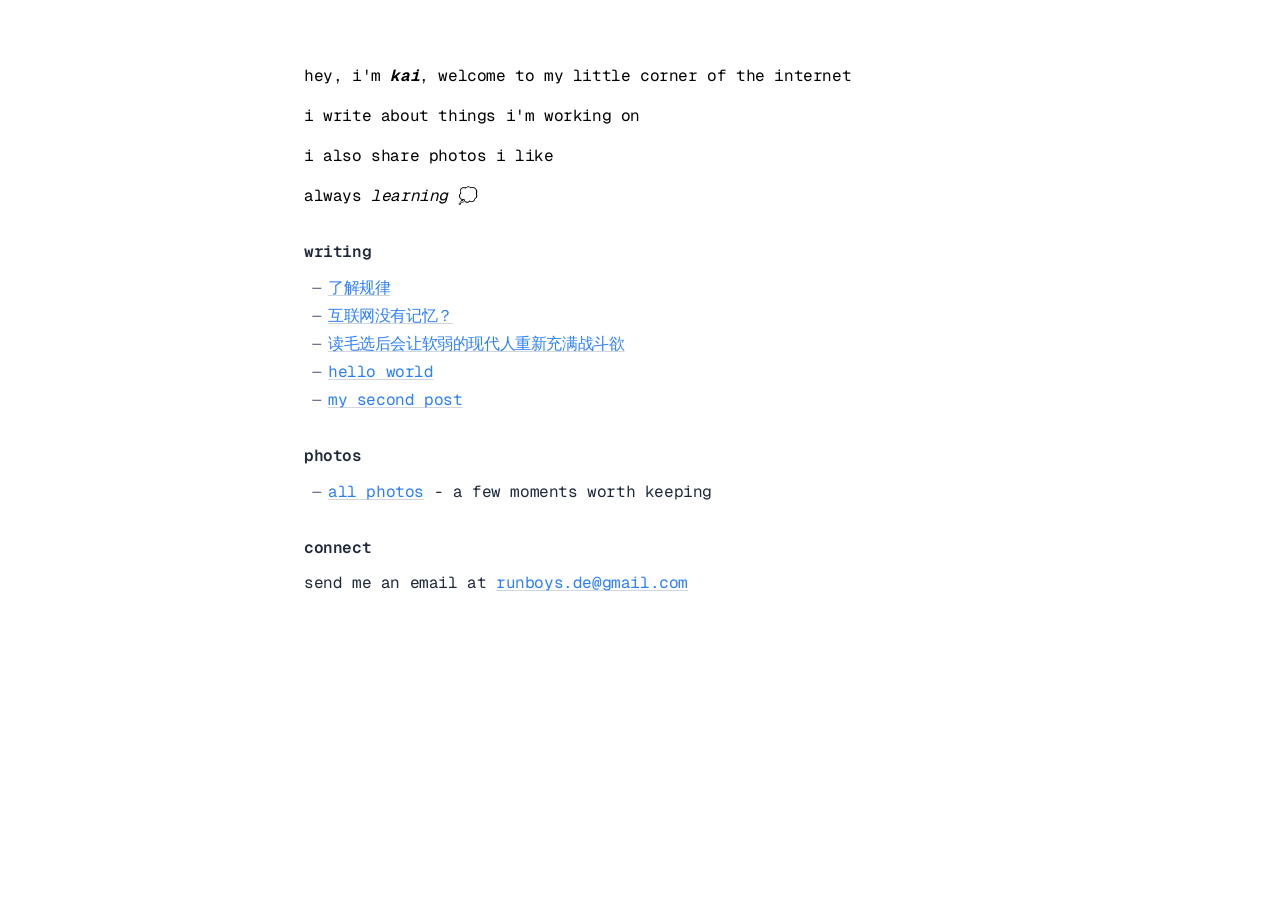
<file: index.html>
<!DOCTYPE html>
<html lang="en" class="__className_9a8899"><head><meta charset="utf-8"><meta name="viewport" content="width=device-width, initial-scale=1"><link rel="preconnect" href="https://fonts.googleapis.com"><link rel="preconnect" href="https://fonts.gstatic.com" crossorigin><link href="https://fonts.googleapis.com/css2?family=Geist+Mono:wght@100..900&display=block" rel="stylesheet"><link href="https://fonts.googleapis.com/css2?family=Noto+Sans+SC:wght@100..900&display=swap" rel="stylesheet"><title>kai</title><meta name="description" content="kai's personal website"><link rel="stylesheet" href="./assets/style.css"></head>
<body class="antialiased tracking-tight"><div class="flex flex-col min-h-screen p-8 md:pt-16"><main class="max-w-2xl mx-auto w-full space-y-8"><div class="space-y-4"><p>hey, i'm <span class="italic font-bold">kai</span>, welcome to my little corner of the internet</p><p>i write about things i'm working on</p><p>i also share photos i like</p><p>always <span class="italic">learning </span>💭</p></div>
<h2 class="text-gray-800 font-semibold mt-8 mb-3">writing</h2>
<ul class="text-gray-800 pl-5 space-y-1">
<li class="pl-1"><a href="./writing/know-the-pattern.html" lang="zh-CN" class="text-blue-500 hover:text-blue-700 underline underline-offset-2 decoration-gray-300 decoration-1 hover:decoration-blue-700">了解规律</a></li>
<li class="pl-1"><a href="./writing/internet-memory.html" lang="zh-CN" class="text-blue-500 hover:text-blue-700 underline underline-offset-2 decoration-gray-300 decoration-1 hover:decoration-blue-700">互联网没有记忆？</a></li>
<li class="pl-1"><a href="./writing/fighting-spirit.html" lang="zh-CN" class="text-blue-500 hover:text-blue-700 underline underline-offset-2 decoration-gray-300 decoration-1 hover:decoration-blue-700">读毛选后会让软弱的现代人重新充满战斗欲</a></li>
<li class="pl-1"><a href="./writing/hello-world.html" class="text-blue-500 hover:text-blue-700 underline underline-offset-2 decoration-gray-300 decoration-1 hover:decoration-blue-700">hello world</a></li>
<li class="pl-1"><a href="./writing/second-post.html" class="text-blue-500 hover:text-blue-700 underline underline-offset-2 decoration-gray-300 decoration-1 hover:decoration-blue-700">my second post</a></li>
</ul>
<h2 class="text-gray-800 font-semibold mt-8 mb-3">photos</h2>
<ul class="text-gray-800 pl-5 space-y-1">
<li class="pl-1"><a href="./photos.html" class="text-blue-500 hover:text-blue-700 underline underline-offset-2 decoration-gray-300 decoration-1 hover:decoration-blue-700">all photos</a> - a few moments worth keeping</li>
</ul>
<h2 class="text-gray-800 font-semibold mt-8 mb-3">connect</h2>
<p class="text-gray-800 leading-snug">send me an email at <a href="mailto:runboys.de@gmail.com" class="text-blue-500 hover:text-blue-700 underline underline-offset-2 decoration-gray-300 decoration-1 hover:decoration-blue-700">runboys.de@gmail.com</a></p></main></div></body></html>
</file>
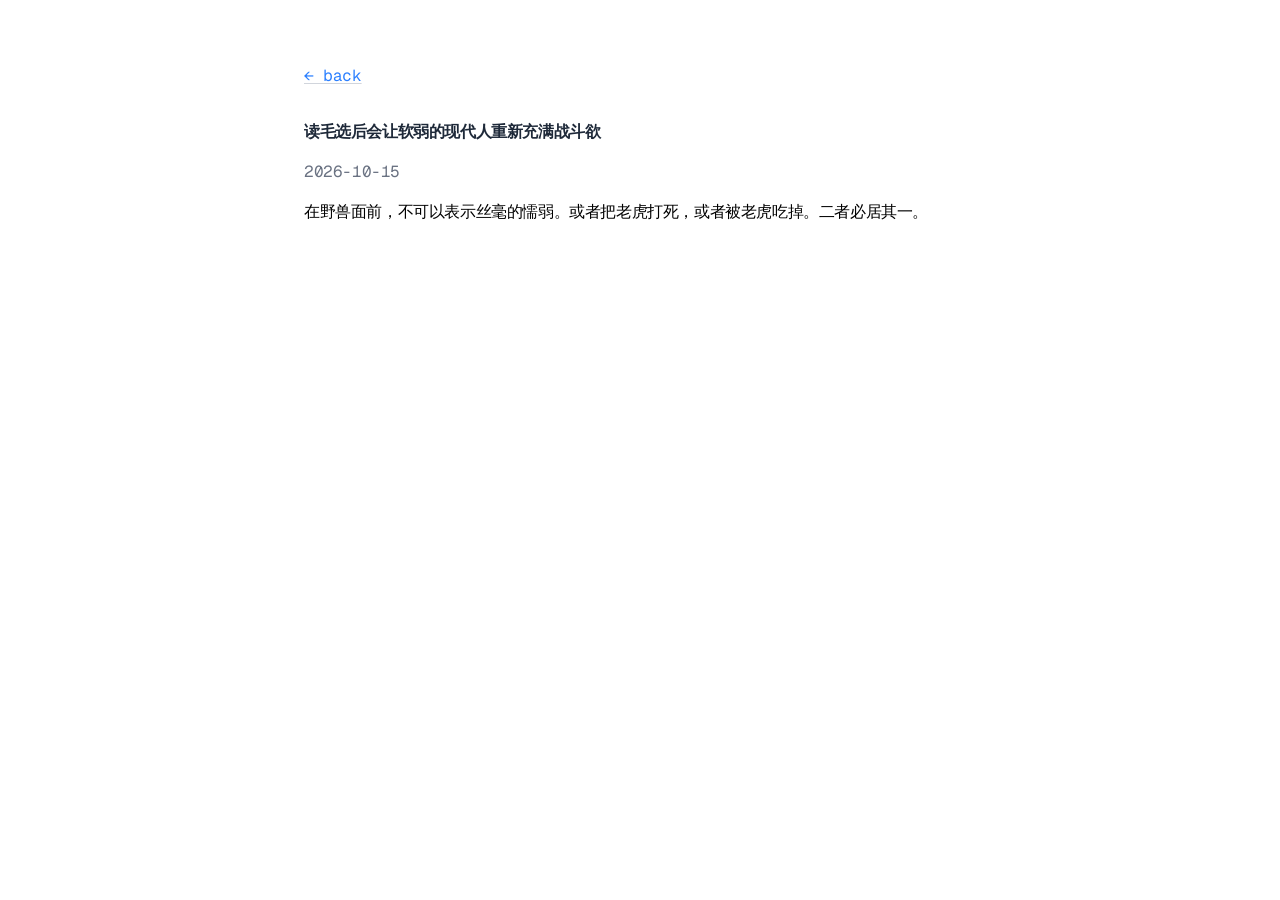
<file: writing/fighting-spirit.html>
<!DOCTYPE html>
<html lang="zh-CN" class="__className_9a8899"><head><meta charset="utf-8"><meta name="viewport" content="width=device-width, initial-scale=1"><link rel="preconnect" href="https://fonts.googleapis.com"><link rel="preconnect" href="https://fonts.gstatic.com" crossorigin><link href="https://fonts.googleapis.com/css2?family=Geist+Mono:wght@100..900&display=block" rel="stylesheet"><link href="https://fonts.googleapis.com/css2?family=Noto+Sans+SC:wght@100..900&display=swap" rel="stylesheet"><title>读毛选后会让软弱的现代人重新充满战斗欲 · kai</title><link rel="stylesheet" href="../assets/style.css"></head>
<body class="antialiased tracking-tight"><div class="flex flex-col min-h-screen p-8 md:pt-16"><main class="max-w-2xl mx-auto w-full space-y-8">
<a href="../index.html" class="back text-blue-500 hover:text-blue-700 underline underline-offset-2 decoration-gray-300 decoration-1 hover:decoration-blue-700">← back</a>
<div class="post space-y-4"><h2 class="text-gray-800 font-semibold">读毛选后会让软弱的现代人重新充满战斗欲</h2><p class="date">2026-10-15</p><p>在野兽面前，不可以表示丝毫的懦弱。或者把老虎打死，或者被老虎吃掉。二者必居其一。</p>
<!-- <img src="../photos/example.jpg" alt=""> --></div></main></div></body></html>
</file>
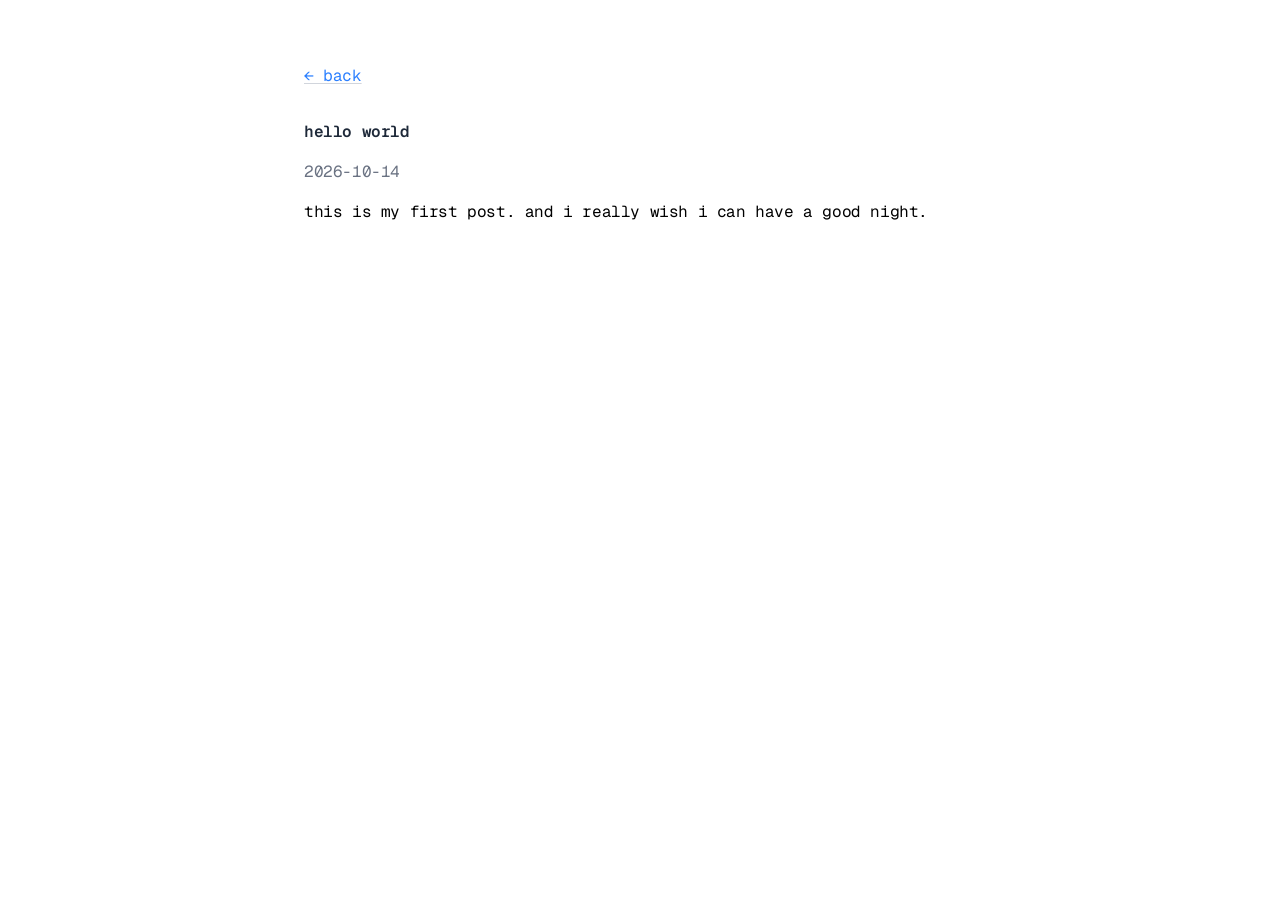
<file: writing/hello-world.html>
<!DOCTYPE html>
<html lang="en" class="__className_9a8899"><head><meta charset="utf-8"><meta name="viewport" content="width=device-width, initial-scale=1"><link rel="preconnect" href="https://fonts.googleapis.com"><link rel="preconnect" href="https://fonts.gstatic.com" crossorigin><link href="https://fonts.googleapis.com/css2?family=Geist+Mono:wght@100..900&display=swap" rel="stylesheet"><title>hello world · ken</title><link rel="stylesheet" href="../assets/style.css"></head>
<body class="antialiased tracking-tight"><div class="flex flex-col min-h-screen p-8 md:pt-16"><main class="max-w-2xl mx-auto w-full space-y-8">
<a href="../index.html" class="back text-blue-500 hover:text-blue-700 underline underline-offset-2 decoration-gray-300 decoration-1 hover:decoration-blue-700">← back</a>
<div class="post space-y-4"><h2 class="text-gray-800 font-semibold">hello world</h2><p class="date">2026-10-14</p><p>this is my first post. and i really wish i can have a good night.</p>
<!-- <img src="../photos/example.jpg" alt=""> --></div></main></div></body></html>
</file>
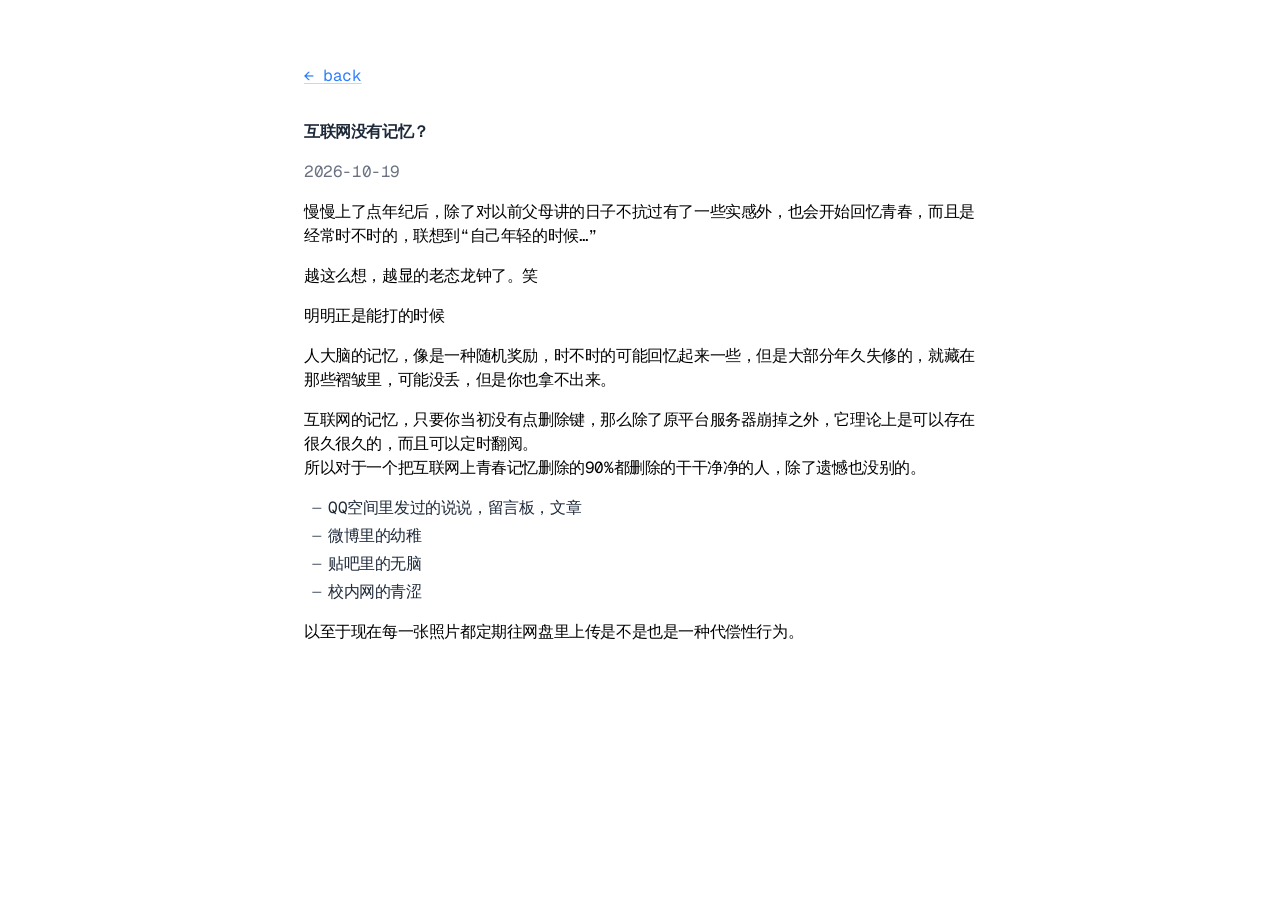
<file: writing/internet-memory.html>
<!DOCTYPE html>
<html lang="zh-CN" class="__className_9a8899"><head><meta charset="utf-8"><meta name="viewport" content="width=device-width, initial-scale=1"><link rel="preconnect" href="https://fonts.googleapis.com"><link rel="preconnect" href="https://fonts.gstatic.com" crossorigin><link href="https://fonts.googleapis.com/css2?family=Geist+Mono:wght@100..900&display=block" rel="stylesheet"><link href="https://fonts.googleapis.com/css2?family=Noto+Sans+SC:wght@100..900&display=swap" rel="stylesheet"><title>互联网没有记忆？ · kai</title><link rel="stylesheet" href="../assets/style.css"></head>
<body class="antialiased tracking-tight"><div class="flex flex-col min-h-screen p-8 md:pt-16"><main class="max-w-2xl mx-auto w-full space-y-8">
<a href="../index.html" class="back text-blue-500 hover:text-blue-700 underline underline-offset-2 decoration-gray-300 decoration-1 hover:decoration-blue-700">← back</a>
<div class="post space-y-4"><h2 class="text-gray-800 font-semibold">互联网没有记忆？</h2><p class="date">2026-10-19</p><p>慢慢上了点年纪后，除了对以前父母讲的日子不抗过有了一些实感外，也会开始回忆青春，而且是经常时不时的，联想到“自己年轻的时候…”</p><p>越这么想，越显的老态龙钟了。笑</p><p>明明正是能打的时候</p><p>人大脑的记忆，像是一种随机奖励，时不时的可能回忆起来一些，但是大部分年久失修的，就藏在那些褶皱里，可能没丢，但是你也拿不出来。</p><p>互联网的记忆，只要你当初没有点删除键，那么除了原平台服务器崩掉之外，它理论上是可以存在很久很久的，而且可以定时翻阅。<br>所以对于一个把互联网上青春记忆删除的90%都删除的干干净净的人，除了遗憾也没别的。</p><ul class="text-gray-800 pl-5 space-y-1"><li class="pl-1">QQ空间里发过的说说，留言板，文章</li><li class="pl-1">微博里的幼稚</li><li class="pl-1">贴吧里的无脑</li><li class="pl-1">校内网的青涩</li></ul><p>以至于现在每一张照片都定期往网盘里上传是不是也是一种代偿性行为。</p>
<!-- <img src="../photos/example.jpg" alt=""> --></div></main></div></body></html>
</file>
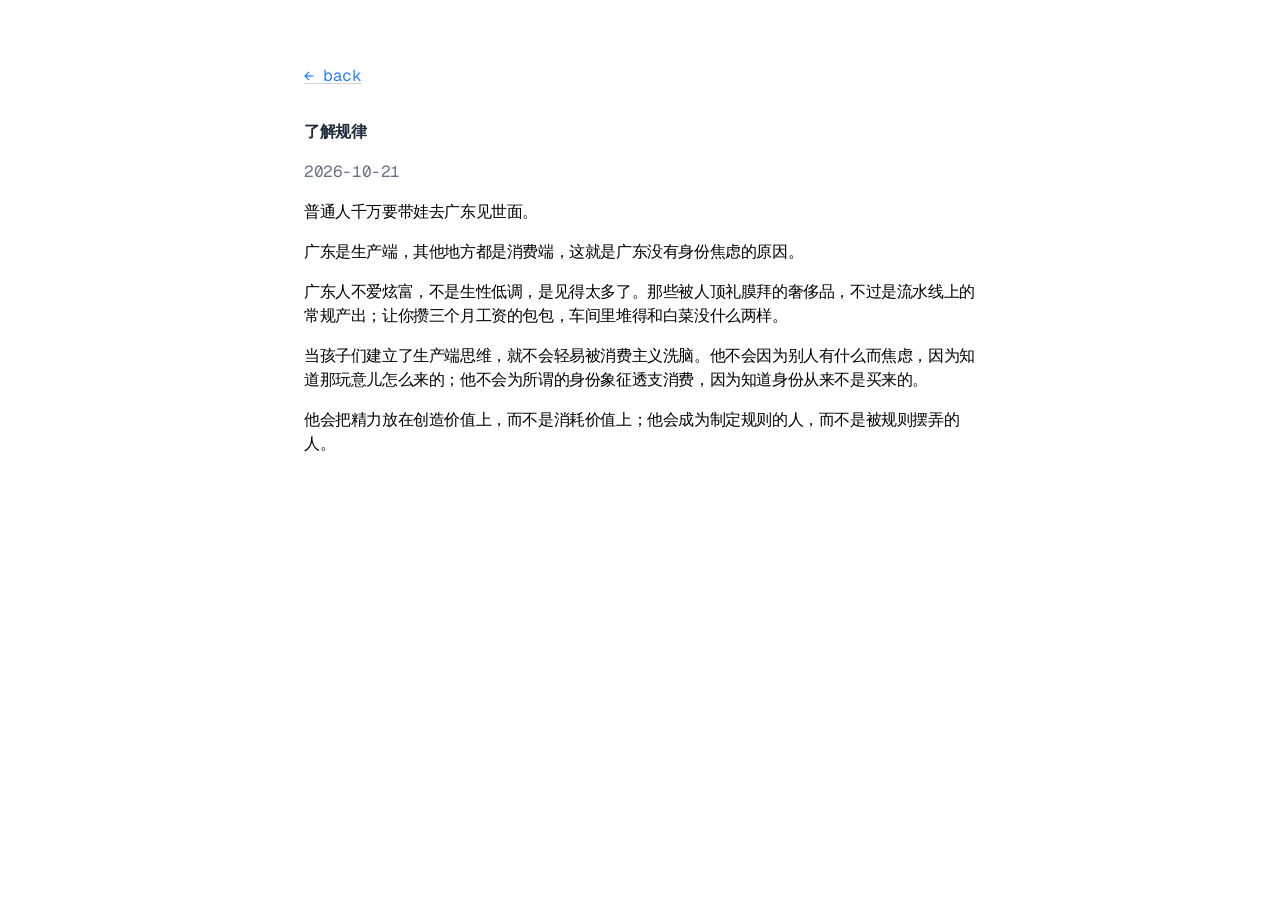
<file: writing/know-the-pattern.html>
<!DOCTYPE html>
<html lang="zh-CN" class="__className_9a8899"><head><meta charset="utf-8"><meta name="viewport" content="width=device-width, initial-scale=1"><link rel="preconnect" href="https://fonts.googleapis.com"><link rel="preconnect" href="https://fonts.gstatic.com" crossorigin><link href="https://fonts.googleapis.com/css2?family=Geist+Mono:wght@100..900&display=block" rel="stylesheet"><link href="https://fonts.googleapis.com/css2?family=Noto+Sans+SC:wght@100..900&display=swap" rel="stylesheet"><title>了解规律 · kai</title><link rel="stylesheet" href="../assets/style.css"></head>
<body class="antialiased tracking-tight"><div class="flex flex-col min-h-screen p-8 md:pt-16"><main class="max-w-2xl mx-auto w-full space-y-8">
<a href="../index.html" class="back text-blue-500 hover:text-blue-700 underline underline-offset-2 decoration-gray-300 decoration-1 hover:decoration-blue-700">← back</a>
<div class="post space-y-4"><h2 class="text-gray-800 font-semibold">了解规律</h2><p class="date">2026-10-21</p><p>普通人千万要带娃去广东见世面。</p><p>广东是生产端，其他地方都是消费端，这就是广东没有身份焦虑的原因。</p><p>广东人不爱炫富，不是生性低调，是见得太多了。那些被人顶礼膜拜的奢侈品，不过是流水线上的常规产出；让你攒三个月工资的包包，车间里堆得和白菜没什么两样。</p><p>当孩子们建立了生产端思维，就不会轻易被消费主义洗脑。他不会因为别人有什么而焦虑，因为知道那玩意儿怎么来的；他不会为所谓的身份象征透支消费，因为知道身份从来不是买来的。</p><p>他会把精力放在创造价值上，而不是消耗价值上；他会成为制定规则的人，而不是被规则摆弄的人。</p>
<!-- <img src="../photos/example.jpg" alt=""> --></div></main></div></body></html>
</file>
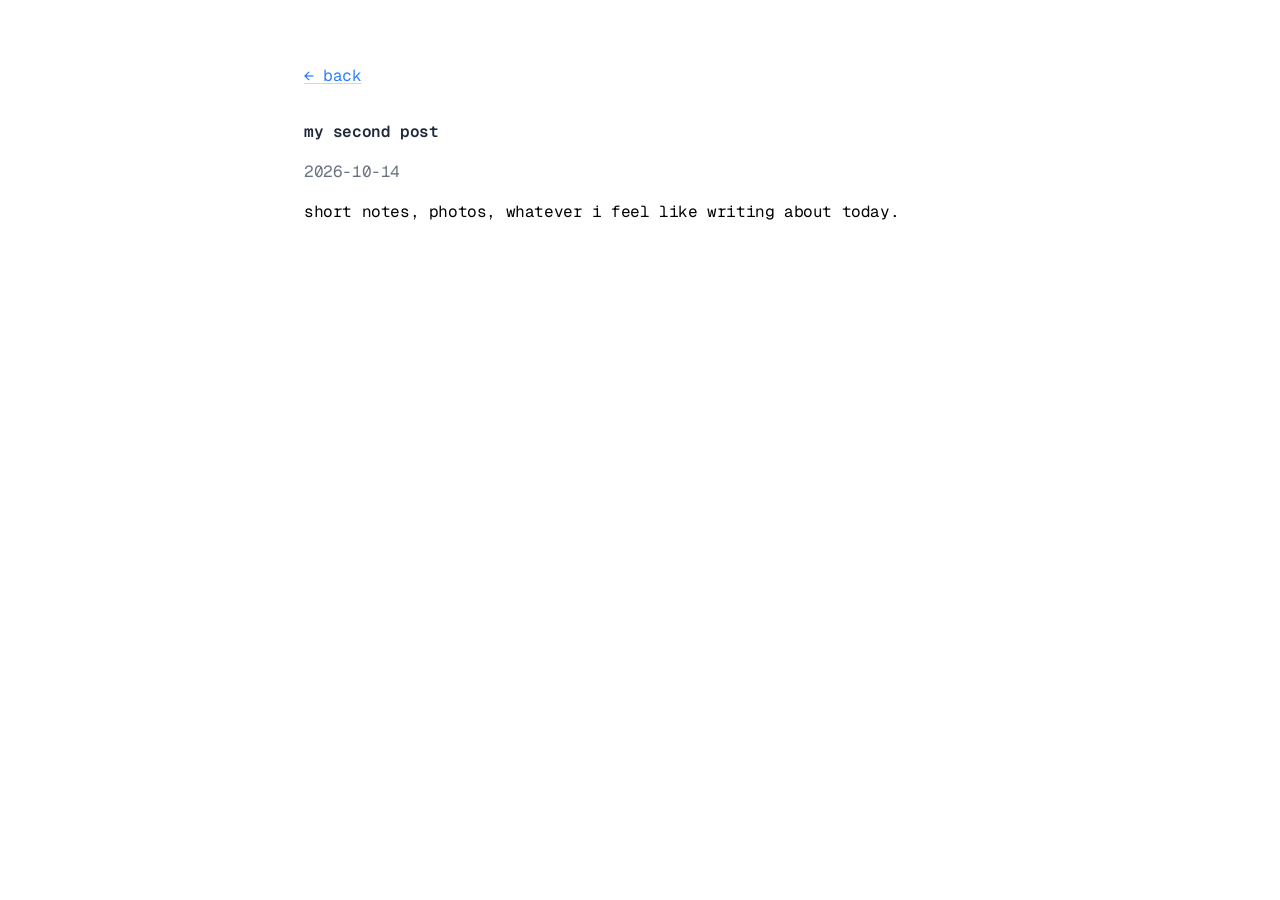
<file: writing/second-post.html>
<!DOCTYPE html>
<html lang="en" class="__className_9a8899"><head><meta charset="utf-8"><meta name="viewport" content="width=device-width, initial-scale=1"><link rel="preconnect" href="https://fonts.googleapis.com"><link rel="preconnect" href="https://fonts.gstatic.com" crossorigin><link href="https://fonts.googleapis.com/css2?family=Geist+Mono:wght@100..900&display=swap" rel="stylesheet"><title>my second post · ken</title><link rel="stylesheet" href="../assets/style.css"></head>
<body class="antialiased tracking-tight"><div class="flex flex-col min-h-screen p-8 md:pt-16"><main class="max-w-2xl mx-auto w-full space-y-8">
<a href="../index.html" class="back text-blue-500 hover:text-blue-700 underline underline-offset-2 decoration-gray-300 decoration-1 hover:decoration-blue-700">← back</a>
<div class="post space-y-4"><h2 class="text-gray-800 font-semibold">my second post</h2><p class="date">2026-10-14</p><p>short notes, photos, whatever i feel like writing about today.</p>
<!-- <img src="../photos/example.jpg" alt=""> --></div></main></div></body></html>
</file>
<file: assets/style.css>
/*! tailwindcss v4.0.0-beta.8 | MIT License | https://tailwindcss.com */@layer theme{:root{--font-sans:ui-sans-serif,system-ui,sans-serif,"Apple Color Emoji","Segoe UI Emoji","Segoe UI Symbol","Noto Color Emoji";--font-serif:ui-serif,Georgia,Cambria,"Times New Roman",Times,serif;--font-mono:ui-monospace,SFMono-Regular,Menlo,Monaco,Consolas,"Liberation Mono","Courier New",monospace;--color-red-50:oklch(.971 .013 17.38);--color-red-100:oklch(.936 .032 17.717);--color-red-200:oklch(.885 .062 18.334);--color-red-300:oklch(.808 .114 19.571);--color-red-400:oklch(.704 .191 22.216);--color-red-500:oklch(.637 .237 25.331);--color-red-600:oklch(.577 .245 27.325);--color-red-700:oklch(.505 .213 27.518);--color-red-800:oklch(.444 .177 26.899);--color-red-900:oklch(.396 .141 25.723);--color-red-950:oklch(.258 .092 26.042);--color-orange-50:oklch(.98 .016 73.684);--color-orange-100:oklch(.954 .038 75.164);--color-orange-200:oklch(.901 .076 70.697);--color-orange-300:oklch(.837 .128 66.29);--color-orange-400:oklch(.75 .183 55.934);--color-orange-500:oklch(.705 .213 47.604);--color-orange-600:oklch(.646 .222 41.116);--color-orange-700:oklch(.553 .195 38.402);--color-orange-800:oklch(.47 .157 37.304);--color-orange-900:oklch(.408 .123 38.172);--color-orange-950:oklch(.266 .079 36.259);--color-amber-50:oklch(.987 .022 95.277);--color-amber-100:oklch(.962 .059 95.617);--color-amber-200:oklch(.924 .12 95.746);--color-amber-300:oklch(.879 .169 91.605);--color-amber-400:oklch(.828 .189 84.429);--color-amber-500:oklch(.769 .188 70.08);--color-amber-600:oklch(.666 .179 58.318);--color-amber-700:oklch(.555 .163 48.998);--color-amber-800:oklch(.473 .137 46.201);--color-amber-900:oklch(.414 .112 45.904);--color-amber-950:oklch(.279 .077 45.635);--color-yellow-50:oklch(.987 .026 102.212);--color-yellow-100:oklch(.973 .071 103.193);--color-yellow-200:oklch(.945 .129 101.54);--color-yellow-300:oklch(.905 .182 98.111);--color-yellow-400:oklch(.852 .199 91.936);--color-yellow-500:oklch(.795 .184 86.047);--color-yellow-600:oklch(.681 .162 75.834);--color-yellow-700:oklch(.554 .135 66.442);--color-yellow-800:oklch(.476 .114 61.907);--color-yellow-900:oklch(.421 .095 57.708);--color-yellow-950:oklch(.286 .066 53.813);--color-lime-50:oklch(.986 .031 120.757);--color-lime-100:oklch(.967 .067 122.328);--color-lime-200:oklch(.938 .127 124.321);--color-lime-300:oklch(.897 .196 126.665);--color-lime-400:oklch(.841 .238 128.85);--color-lime-500:oklch(.768 .233 130.85);--color-lime-600:oklch(.648 .2 131.684);--color-lime-700:oklch(.532 .157 131.589);--color-lime-800:oklch(.453 .124 130.933);--color-lime-900:oklch(.405 .101 131.063);--color-lime-950:oklch(.274 .072 132.109);--color-green-50:oklch(.982 .018 155.826);--color-green-100:oklch(.962 .044 156.743);--color-green-200:oklch(.925 .084 155.995);--color-green-300:oklch(.871 .15 154.449);--color-green-400:oklch(.792 .209 151.711);--color-green-500:oklch(.723 .219 149.579);--color-green-600:oklch(.627 .194 149.214);--color-green-700:oklch(.527 .154 150.069);--color-green-800:oklch(.448 .119 151.328);--color-green-900:oklch(.393 .095 152.535);--color-green-950:oklch(.266 .065 152.934);--color-emerald-50:oklch(.979 .021 166.113);--color-emerald-100:oklch(.95 .052 163.051);--color-emerald-200:oklch(.905 .093 164.15);--color-emerald-300:oklch(.845 .143 164.978);--color-emerald-400:oklch(.765 .177 163.223);--color-emerald-500:oklch(.696 .17 162.48);--color-emerald-600:oklch(.596 .145 163.225);--color-emerald-700:oklch(.508 .118 165.612);--color-emerald-800:oklch(.432 .095 166.913);--color-emerald-900:oklch(.378 .077 168.94);--color-emerald-950:oklch(.262 .051 172.552);--color-teal-50:oklch(.984 .014 180.72);--color-teal-100:oklch(.953 .051 180.801);--color-teal-200:oklch(.91 .096 180.426);--color-teal-300:oklch(.855 .138 181.071);--color-teal-400:oklch(.777 .152 181.912);--color-teal-500:oklch(.704 .14 182.503);--color-teal-600:oklch(.6 .118 184.704);--color-teal-700:oklch(.511 .096 186.391);--color-teal-800:oklch(.437 .078 188.216);--color-teal-900:oklch(.386 .063 188.416);--color-teal-950:oklch(.277 .046 192.524);--color-cyan-50:oklch(.984 .019 200.873);--color-cyan-100:oklch(.956 .045 203.388);--color-cyan-200:oklch(.917 .08 205.041);--color-cyan-300:oklch(.865 .127 207.078);--color-cyan-400:oklch(.789 .154 211.53);--color-cyan-500:oklch(.715 .143 215.221);--color-cyan-600:oklch(.609 .126 221.723);--color-cyan-700:oklch(.52 .105 223.128);--color-cyan-800:oklch(.45 .085 224.283);--color-cyan-900:oklch(.398 .07 227.392);--color-cyan-950:oklch(.302 .056 229.695);--color-sky-50:oklch(.977 .013 236.62);--color-sky-100:oklch(.951 .026 236.824);--color-sky-200:oklch(.901 .058 230.902);--color-sky-300:oklch(.828 .111 230.318);--color-sky-400:oklch(.746 .16 232.661);--color-sky-500:oklch(.685 .169 237.323);--color-sky-600:oklch(.588 .158 241.966);--color-sky-700:oklch(.5 .134 242.749);--color-sky-800:oklch(.443 .11 240.79);--color-sky-900:oklch(.391 .09 240.876);--color-sky-950:oklch(.293 .066 243.157);--color-blue-50:oklch(.97 .014 254.604);--color-blue-100:oklch(.932 .032 255.585);--color-blue-200:oklch(.882 .059 254.128);--color-blue-300:oklch(.809 .105 251.813);--color-blue-400:oklch(.707 .165 254.624);--color-blue-500:oklch(.623 .214 259.815);--color-blue-600:oklch(.546 .245 262.881);--color-blue-700:oklch(.488 .243 264.376);--color-blue-800:oklch(.424 .199 265.638);--color-blue-900:oklch(.379 .146 265.522);--color-blue-950:oklch(.282 .091 267.935);--color-indigo-50:oklch(.962 .018 272.314);--color-indigo-100:oklch(.93 .034 272.788);--color-indigo-200:oklch(.87 .065 274.039);--color-indigo-300:oklch(.785 .115 274.713);--color-indigo-400:oklch(.673 .182 276.935);--color-indigo-500:oklch(.585 .233 277.117);--color-indigo-600:oklch(.511 .262 276.966);--color-indigo-700:oklch(.457 .24 277.023);--color-indigo-800:oklch(.398 .195 277.366);--color-indigo-900:oklch(.359 .144 278.697);--color-indigo-950:oklch(.257 .09 281.288);--color-violet-50:oklch(.969 .016 293.756);--color-violet-100:oklch(.943 .029 294.588);--color-violet-200:oklch(.894 .057 293.283);--color-violet-300:oklch(.811 .111 293.571);--color-violet-400:oklch(.702 .183 293.541);--color-violet-500:oklch(.606 .25 292.717);--color-violet-600:oklch(.541 .281 293.009);--color-violet-700:oklch(.491 .27 292.581);--color-violet-800:oklch(.432 .232 292.759);--color-violet-900:oklch(.38 .189 293.745);--color-violet-950:oklch(.283 .141 291.089);--color-purple-50:oklch(.977 .014 308.299);--color-purple-100:oklch(.946 .033 307.174);--color-purple-200:oklch(.902 .063 306.703);--color-purple-300:oklch(.827 .119 306.383);--color-purple-400:oklch(.714 .203 305.504);--color-purple-500:oklch(.627 .265 303.9);--color-purple-600:oklch(.558 .288 302.321);--color-purple-700:oklch(.496 .265 301.924);--color-purple-800:oklch(.438 .218 303.724);--color-purple-900:oklch(.381 .176 304.987);--color-purple-950:oklch(.291 .149 302.717);--color-fuchsia-50:oklch(.977 .017 320.058);--color-fuchsia-100:oklch(.952 .037 318.852);--color-fuchsia-200:oklch(.903 .076 319.62);--color-fuchsia-300:oklch(.833 .145 321.434);--color-fuchsia-400:oklch(.74 .238 322.16);--color-fuchsia-500:oklch(.667 .295 322.15);--color-fuchsia-600:oklch(.591 .293 322.896);--color-fuchsia-700:oklch(.518 .253 323.949);--color-fuchsia-800:oklch(.452 .211 324.591);--color-fuchsia-900:oklch(.401 .17 325.612);--color-fuchsia-950:oklch(.293 .136 325.661);--color-pink-50:oklch(.971 .014 343.198);--color-pink-100:oklch(.948 .028 342.258);--color-pink-200:oklch(.899 .061 343.231);--color-pink-300:oklch(.823 .12 346.018);--color-pink-400:oklch(.718 .202 349.761);--color-pink-500:oklch(.656 .241 354.308);--color-pink-600:oklch(.592 .249 .584);--color-pink-700:oklch(.525 .223 3.958);--color-pink-800:oklch(.459 .187 3.815);--color-pink-900:oklch(.408 .153 2.432);--color-pink-950:oklch(.284 .109 3.907);--color-rose-50:oklch(.969 .015 12.422);--color-rose-100:oklch(.941 .03 12.58);--color-rose-200:oklch(.892 .058 10.001);--color-rose-300:oklch(.81 .117 11.638);--color-rose-400:oklch(.712 .194 13.428);--color-rose-500:oklch(.645 .246 16.439);--color-rose-600:oklch(.586 .253 17.585);--color-rose-700:oklch(.514 .222 16.935);--color-rose-800:oklch(.455 .188 13.697);--color-rose-900:oklch(.41 .159 10.272);--color-rose-950:oklch(.271 .105 12.094);--color-slate-50:oklch(.984 .003 247.858);--color-slate-100:oklch(.968 .007 247.896);--color-slate-200:oklch(.929 .013 255.508);--color-slate-300:oklch(.869 .022 252.894);--color-slate-400:oklch(.704 .04 256.788);--color-slate-500:oklch(.554 .046 257.417);--color-slate-600:oklch(.446 .043 257.281);--color-slate-700:oklch(.372 .044 257.287);--color-slate-800:oklch(.279 .041 260.031);--color-slate-900:oklch(.208 .042 265.755);--color-slate-950:oklch(.129 .042 264.695);--color-gray-50:oklch(.985 .002 247.839);--color-gray-100:oklch(.967 .003 264.542);--color-gray-200:oklch(.928 .006 264.531);--color-gray-300:oklch(.872 .01 258.338);--color-gray-400:oklch(.707 .022 261.325);--color-gray-500:oklch(.551 .027 264.364);--color-gray-600:oklch(.446 .03 256.802);--color-gray-700:oklch(.373 .034 259.733);--color-gray-800:oklch(.278 .033 256.848);--color-gray-900:oklch(.21 .034 264.665);--color-gray-950:oklch(.13 .028 261.692);--color-zinc-50:oklch(.985 0 0);--color-zinc-100:oklch(.967 .001 286.375);--color-zinc-200:oklch(.92 .004 286.32);--color-zinc-300:oklch(.871 .006 286.286);--color-zinc-400:oklch(.705 .015 286.067);--color-zinc-500:oklch(.552 .016 285.938);--color-zinc-600:oklch(.442 .017 285.786);--color-zinc-700:oklch(.37 .013 285.805);--color-zinc-800:oklch(.274 .006 286.033);--color-zinc-900:oklch(.21 .006 285.885);--color-zinc-950:oklch(.141 .005 285.823);--color-neutral-50:oklch(.985 0 0);--color-neutral-100:oklch(.97 0 0);--color-neutral-200:oklch(.922 0 0);--color-neutral-300:oklch(.87 0 0);--color-neutral-400:oklch(.708 0 0);--color-neutral-500:oklch(.556 0 0);--color-neutral-600:oklch(.439 0 0);--color-neutral-700:oklch(.371 0 0);--color-neutral-800:oklch(.269 0 0);--color-neutral-900:oklch(.205 0 0);--color-neutral-950:oklch(.145 0 0);--color-stone-50:oklch(.985 .001 106.423);--color-stone-100:oklch(.97 .001 106.424);--color-stone-200:oklch(.923 .003 48.717);--color-stone-300:oklch(.869 .005 56.366);--color-stone-400:oklch(.709 .01 56.259);--color-stone-500:oklch(.553 .013 58.071);--color-stone-600:oklch(.444 .011 73.639);--color-stone-700:oklch(.374 .01 67.558);--color-stone-800:oklch(.268 .007 34.298);--color-stone-900:oklch(.216 .006 56.043);--color-stone-950:oklch(.147 .004 49.25);--color-black:#000;--color-white:#fff;--spacing:.25rem;--breakpoint-sm:40rem;--breakpoint-md:48rem;--breakpoint-lg:64rem;--breakpoint-xl:80rem;--breakpoint-2xl:96rem;--container-3xs:16rem;--container-2xs:18rem;--container-xs:20rem;--container-sm:24rem;--container-md:28rem;--container-lg:32rem;--container-xl:36rem;--container-2xl:42rem;--container-3xl:48rem;--container-4xl:56rem;--container-5xl:64rem;--container-6xl:72rem;--container-7xl:80rem;--container-prose:65ch;--text-xs:.75rem;--text-xs--line-height:calc(1/.75);--text-sm:.875rem;--text-sm--line-height:calc(1.25/.875);--text-base:1rem;--text-base--line-height:calc(1.5/1);--text-lg:1.125rem;--text-lg--line-height:calc(1.75/1.125);--text-xl:1.25rem;--text-xl--line-height:calc(1.75/1.25);--text-2xl:1.5rem;--text-2xl--line-height:calc(2/1.5);--text-3xl:1.875rem;--text-3xl--line-height:calc(2.25/1.875);--text-4xl:2.25rem;--text-4xl--line-height:calc(2.5/2.25);--text-5xl:3rem;--text-5xl--line-height:1;--text-6xl:3.75rem;--text-6xl--line-height:1;--text-7xl:4.5rem;--text-7xl--line-height:1;--text-8xl:6rem;--text-8xl--line-height:1;--text-9xl:8rem;--text-9xl--line-height:1;--font-weight-thin:100;--font-weight-extralight:200;--font-weight-light:300;--font-weight-normal:400;--font-weight-medium:500;--font-weight-semibold:600;--font-weight-bold:700;--font-weight-extrabold:800;--font-weight-black:900;--tracking-tighter:-.05em;--tracking-tight:-.025em;--tracking-normal:0em;--tracking-wide:.025em;--tracking-wider:.05em;--tracking-widest:.1em;--leading-tight:1.25;--leading-snug:1.375;--leading-normal:1.5;--leading-relaxed:1.625;--leading-loose:2;--radius-xs:.125rem;--radius-sm:.25rem;--radius-md:.375rem;--radius-lg:.5rem;--radius-xl:.75rem;--radius-2xl:1rem;--radius-3xl:1.5rem;--radius-4xl:2rem;--shadow-2xs:0 1px #0000000d;--shadow-xs:0 1px 2px 0 #0000000d;--shadow-sm:0 1px 3px 0 #0000001a,0 1px 2px -1px #0000001a;--shadow-md:0 4px 6px -1px #0000001a,0 2px 4px -2px #0000001a;--shadow-lg:0 10px 15px -3px #0000001a,0 4px 6px -4px #0000001a;--shadow-xl:0 20px 25px -5px #0000001a,0 8px 10px -6px #0000001a;--shadow-2xl:0 25px 50px -12px #00000040;--inset-shadow-2xs:inset 0 1px #0000000d;--inset-shadow-xs:inset 0 1px 1px #0000000d;--inset-shadow-sm:inset 0 2px 4px #0000000d;--drop-shadow-xs:0 1px 1px #0000000d;--drop-shadow-sm:0 1px 2px #00000026;--drop-shadow-md:0 3px 3px #0000001f;--drop-shadow-lg:0 4px 4px #00000026;--drop-shadow-xl:0 9px 7px #0000001a;--drop-shadow-2xl:0 25px 25px #00000026;--ease-in:cubic-bezier(.4,0,1,1);--ease-out:cubic-bezier(0,0,.2,1);--ease-in-out:cubic-bezier(.4,0,.2,1);--animate-spin:spin 1s linear infinite;--animate-ping:ping 1s cubic-bezier(0,0,.2,1)infinite;--animate-pulse:pulse 2s cubic-bezier(.4,0,.6,1)infinite;--animate-bounce:bounce 1s infinite;--blur-xs:4px;--blur-sm:8px;--blur-md:12px;--blur-lg:16px;--blur-xl:24px;--blur-2xl:40px;--blur-3xl:64px;--perspective-dramatic:100px;--perspective-near:300px;--perspective-normal:500px;--perspective-midrange:800px;--perspective-distant:1200px;--aspect-video:16/9;--default-transition-duration:.15s;--default-transition-timing-function:cubic-bezier(.4,0,.2,1);--default-font-family:var(--font-sans);--default-font-feature-settings:var(--font-sans--font-feature-settings);--default-font-variation-settings:var(--font-sans--font-variation-settings);--default-mono-font-family:var(--font-mono);--default-mono-font-feature-settings:var(--font-mono--font-feature-settings);--default-mono-font-variation-settings:var(--font-mono--font-variation-settings)}}@layer base{*,::backdrop,:after,:before{box-sizing:border-box;border:0 solid;margin:0;padding:0}::file-selector-button{box-sizing:border-box;border:0 solid;margin:0;padding:0}:host,html{-webkit-text-size-adjust:100%;tab-size:4;line-height:1.5;font-family:var(--default-font-family,ui-sans-serif,system-ui,sans-serif,"Apple Color Emoji","Segoe UI Emoji","Segoe UI Symbol","Noto Color Emoji");font-feature-settings:var(--default-font-feature-settings,normal);font-variation-settings:var(--default-font-variation-settings,normal);-webkit-tap-highlight-color:transparent}body{line-height:inherit}hr{height:0;color:inherit;border-top-width:1px}abbr:where([title]){-webkit-text-decoration:underline dotted;text-decoration:underline dotted}h1,h2,h3,h4,h5,h6{font-size:inherit;font-weight:inherit}a{color:inherit;-webkit-text-decoration:inherit;text-decoration:inherit}b,strong{font-weight:bolder}code,kbd,pre,samp{font-family:var(--default-mono-font-family,ui-monospace,SFMono-Regular,Menlo,Monaco,Consolas,"Liberation Mono","Courier New",monospace);font-feature-settings:var(--default-mono-font-feature-settings,normal);font-variation-settings:var(--default-mono-font-variation-settings,normal);font-size:1em}small{font-size:80%}sub,sup{vertical-align:baseline;font-size:75%;line-height:0;position:relative}sub{bottom:-.25em}sup{top:-.5em}table{text-indent:0;border-color:inherit;border-collapse:collapse}:-moz-focusring{outline:auto}progress{vertical-align:baseline}summary{display:list-item}menu,ol,ul{list-style:none}audio,canvas,embed,iframe,img,object,svg,video{vertical-align:middle;display:block}img,video{max-width:100%;height:auto}button,input,optgroup,select,textarea{font:inherit;font-feature-settings:inherit;font-variation-settings:inherit;letter-spacing:inherit;color:inherit;opacity:1;background-color:#0000;border-radius:0}::file-selector-button{font:inherit;font-feature-settings:inherit;font-variation-settings:inherit;letter-spacing:inherit;color:inherit;opacity:1;background-color:#0000;border-radius:0}:where(select:is([multiple],[size])) optgroup{font-weight:bolder}:where(select:is([multiple],[size])) optgroup option{padding-inline-start:20px}::file-selector-button{margin-inline-end:4px}::placeholder{opacity:1;color:color-mix(in oklab,currentColor 50%,transparent)}textarea{resize:vertical}::-webkit-search-decoration{-webkit-appearance:none}::-webkit-date-and-time-value{min-height:1lh;text-align:inherit}::-webkit-datetime-edit{display:inline-flex}::-webkit-datetime-edit-fields-wrapper{padding:0}::-webkit-datetime-edit,::-webkit-datetime-edit-year-field{padding-block:0}::-webkit-datetime-edit-day-field,::-webkit-datetime-edit-month-field{padding-block:0}::-webkit-datetime-edit-hour-field,::-webkit-datetime-edit-minute-field{padding-block:0}::-webkit-datetime-edit-millisecond-field,::-webkit-datetime-edit-second-field{padding-block:0}::-webkit-datetime-edit-meridiem-field{padding-block:0}:-moz-ui-invalid{box-shadow:none}button,input:where([type=button],[type=reset],[type=submit]){appearance:button}::file-selector-button{appearance:button}::-webkit-inner-spin-button,::-webkit-outer-spin-button{height:auto}[hidden]:where(:not([hidden=until-found])){display:none!important}*,::backdrop,:after,:before{border-color:var(--color-gray-200,currentColor)}::file-selector-button{border-color:var(--color-gray-200,currentColor)}}@layer components;@layer utilities{.relative{position:relative}.static{position:static}.mx-auto{margin-inline:auto}.mt-8{margin-top:calc(var(--spacing)*8)}.mb-0{margin-bottom:calc(var(--spacing)*0)}.mb-3{margin-bottom:calc(var(--spacing)*3)}.ml-\[0\.075em\]{margin-left:.075em}.flex{display:flex}.table{display:table}.min-h-screen{min-height:100vh}.w-full{width:100%}.max-w-2xl{max-width:var(--container-2xl)}.flex-col{flex-direction:column}.justify-center{justify-content:center}:where(.space-y-1>:not(:last-child)){--tw-space-y-reverse:0;margin-block-start:calc(calc(var(--spacing)*1)*var(--tw-space-y-reverse));margin-block-end:calc(calc(var(--spacing)*1)*calc(1 - var(--tw-space-y-reverse)))}:where(.space-y-2>:not(:last-child)){--tw-space-y-reverse:0;margin-block-start:calc(calc(var(--spacing)*2)*var(--tw-space-y-reverse));margin-block-end:calc(calc(var(--spacing)*2)*calc(1 - var(--tw-space-y-reverse)))}:where(.space-y-4>:not(:last-child)){--tw-space-y-reverse:0;margin-block-start:calc(calc(var(--spacing)*4)*var(--tw-space-y-reverse));margin-block-end:calc(calc(var(--spacing)*4)*calc(1 - var(--tw-space-y-reverse)))}:where(.space-y-8>:not(:last-child)){--tw-space-y-reverse:0;margin-block-start:calc(calc(var(--spacing)*8)*var(--tw-space-y-reverse));margin-block-end:calc(calc(var(--spacing)*8)*calc(1 - var(--tw-space-y-reverse)))}.rounded-xl{border-radius:var(--radius-xl)}.border-l-3{border-left-style:var(--tw-border-style);border-left-width:3px}.border-gray-300{border-color:var(--color-gray-300)}.p-8{padding:calc(var(--spacing)*8)}.pt-12{padding-top:calc(var(--spacing)*12)}.pl-1{padding-left:calc(var(--spacing)*1)}.pl-4{padding-left:calc(var(--spacing)*4)}.pl-5{padding-left:calc(var(--spacing)*5)}.font-mono{font-family:var(--font-mono)}.text-2xl{font-size:var(--text-2xl);line-height:var(--tw-leading,var(--text-2xl--line-height))}.text-sm{font-size:var(--text-sm);line-height:var(--tw-leading,var(--text-sm--line-height))}.text-xs{font-size:var(--text-xs);line-height:var(--tw-leading,var(--text-xs--line-height))}.leading-snug{--tw-leading:var(--leading-snug);line-height:var(--leading-snug)}.font-bold{--tw-font-weight:var(--font-weight-bold);font-weight:var(--font-weight-bold)}.font-medium{--tw-font-weight:var(--font-weight-medium);font-weight:var(--font-weight-medium)}.font-semibold{--tw-font-weight:var(--font-weight-semibold);font-weight:var(--font-weight-semibold)}.tracking-tight{--tw-tracking:var(--tracking-tight);letter-spacing:var(--tracking-tight)}.text-blue-500{color:var(--color-blue-500)}.text-blue-600{color:var(--color-blue-600)}.text-gray-500{color:var(--color-gray-500)}.text-gray-700{color:var(--color-gray-700)}.text-gray-800{color:var(--color-gray-800)}.text-neutral-500{color:var(--color-neutral-500)}.italic{font-style:italic}.underline{text-decoration-line:underline}.decoration-gray-300{-webkit-text-decoration-color:var(--color-gray-300);text-decoration-color:var(--color-gray-300)}.decoration-1{text-decoration-thickness:1px}.underline-offset-2{text-underline-offset:2px}.antialiased{-webkit-font-smoothing:antialiased;-moz-osx-font-smoothing:grayscale}.filter{filter:var(--tw-blur,)var(--tw-brightness,)var(--tw-contrast,)var(--tw-grayscale,)var(--tw-hue-rotate,)var(--tw-invert,)var(--tw-saturate,)var(--tw-sepia,)var(--tw-drop-shadow,)}@media (hover:hover){.hover\:text-blue-700:hover{color:var(--color-blue-700)}.hover\:underline:hover{text-decoration-line:underline}.hover\:decoration-blue-700:hover{-webkit-text-decoration-color:var(--color-blue-700);text-decoration-color:var(--color-blue-700)}}@media (width>=48rem){.md\:pt-16{padding-top:calc(var(--spacing)*16)}}}:root{--sh-class:#4ec9b0;--sh-sign:#d4d4d4;--sh-string:#ce9178;--sh-keyword:#569cd6;--sh-comment:#6a9955;--sh-jsxliterals:#dcdcaa;--sh-property:#9cdcfe;--sh-entity:#c586c0}ul li:before{content:"—";color:var(--color-gray-500);width:1em;margin-left:-1em;display:inline-block}body{text-rendering:optimizeLegibility}h1,h2,h3,h4{text-wrap:balance}pre{background-color:#1e1e1e;border-radius:.5rem;margin:1.5rem 0;padding:1rem;line-height:1;overflow-x:auto}pre::-webkit-scrollbar{display:none}pre{-ms-overflow-style:none;scrollbar-width:none}code{background-color:var(--color-gray-100);border-radius:.3em;padding:.2em .4em;font-family:Geist Mono,monospace}code,pre code{font-size:14px}pre code{background-color:#0000;border:none;padding:0;line-height:1.5}pre code>span .sh__token--identifier{color:#fff!important}code:not(pre code) span{font-weight:500;color:#000!important}pre code span{font-weight:500}@supports (-moz-orient:inline){@layer base{*,::backdrop,:after,:before{--tw-space-y-reverse:0;--tw-border-style:solid;--tw-leading:initial;--tw-font-weight:initial;--tw-tracking:initial;--tw-blur:initial;--tw-brightness:initial;--tw-contrast:initial;--tw-grayscale:initial;--tw-hue-rotate:initial;--tw-invert:initial;--tw-opacity:initial;--tw-saturate:initial;--tw-sepia:initial}}}@keyframes spin{to{transform:rotate(1turn)}}@keyframes ping{75%,to{opacity:0;transform:scale(2)}}@keyframes pulse{50%{opacity:.5}}@keyframes bounce{0%,to{animation-timing-function:cubic-bezier(.8,0,1,1);transform:translateY(-25%)}50%{animation-timing-function:cubic-bezier(0,0,.2,1);transform:none}}@property --tw-space-y-reverse{syntax:"*";inherits:false;initial-value:0}@property --tw-border-style{syntax:"*";inherits:false;initial-value:solid}@property --tw-leading{syntax:"*";inherits:false}@property --tw-font-weight{syntax:"*";inherits:false}@property --tw-tracking{syntax:"*";inherits:false}@property --tw-blur{syntax:"*";inherits:false}@property --tw-brightness{syntax:"*";inherits:false}@property --tw-contrast{syntax:"*";inherits:false}@property --tw-grayscale{syntax:"*";inherits:false}@property --tw-hue-rotate{syntax:"*";inherits:false}@property --tw-invert{syntax:"*";inherits:false}@property --tw-opacity{syntax:"*";inherits:false}@property --tw-saturate{syntax:"*";inherits:false}@property --tw-sepia{syntax:"*";inherits:false}@font-face{font-family:Geist Mono Fallback;src:local("Arial");ascent-override:74.67%;descent-override:21.92%;line-gap-override:0.00%;size-adjust:134.59%}.__className_9a8899{font-family:Geist Mono,Geist Mono Fallback;font-style:normal}
/* extra styles for post and photo pages, same values as the home page */
.back{display:inline-block;margin-bottom:32px}
.date{color:var(--color-gray-500)}
.grid{display:grid;grid-template-columns:repeat(2,1fr);gap:8px}
.grid img,.post img{width:100%;border-radius:4px}
.post img{margin:16px 0}
</file>
